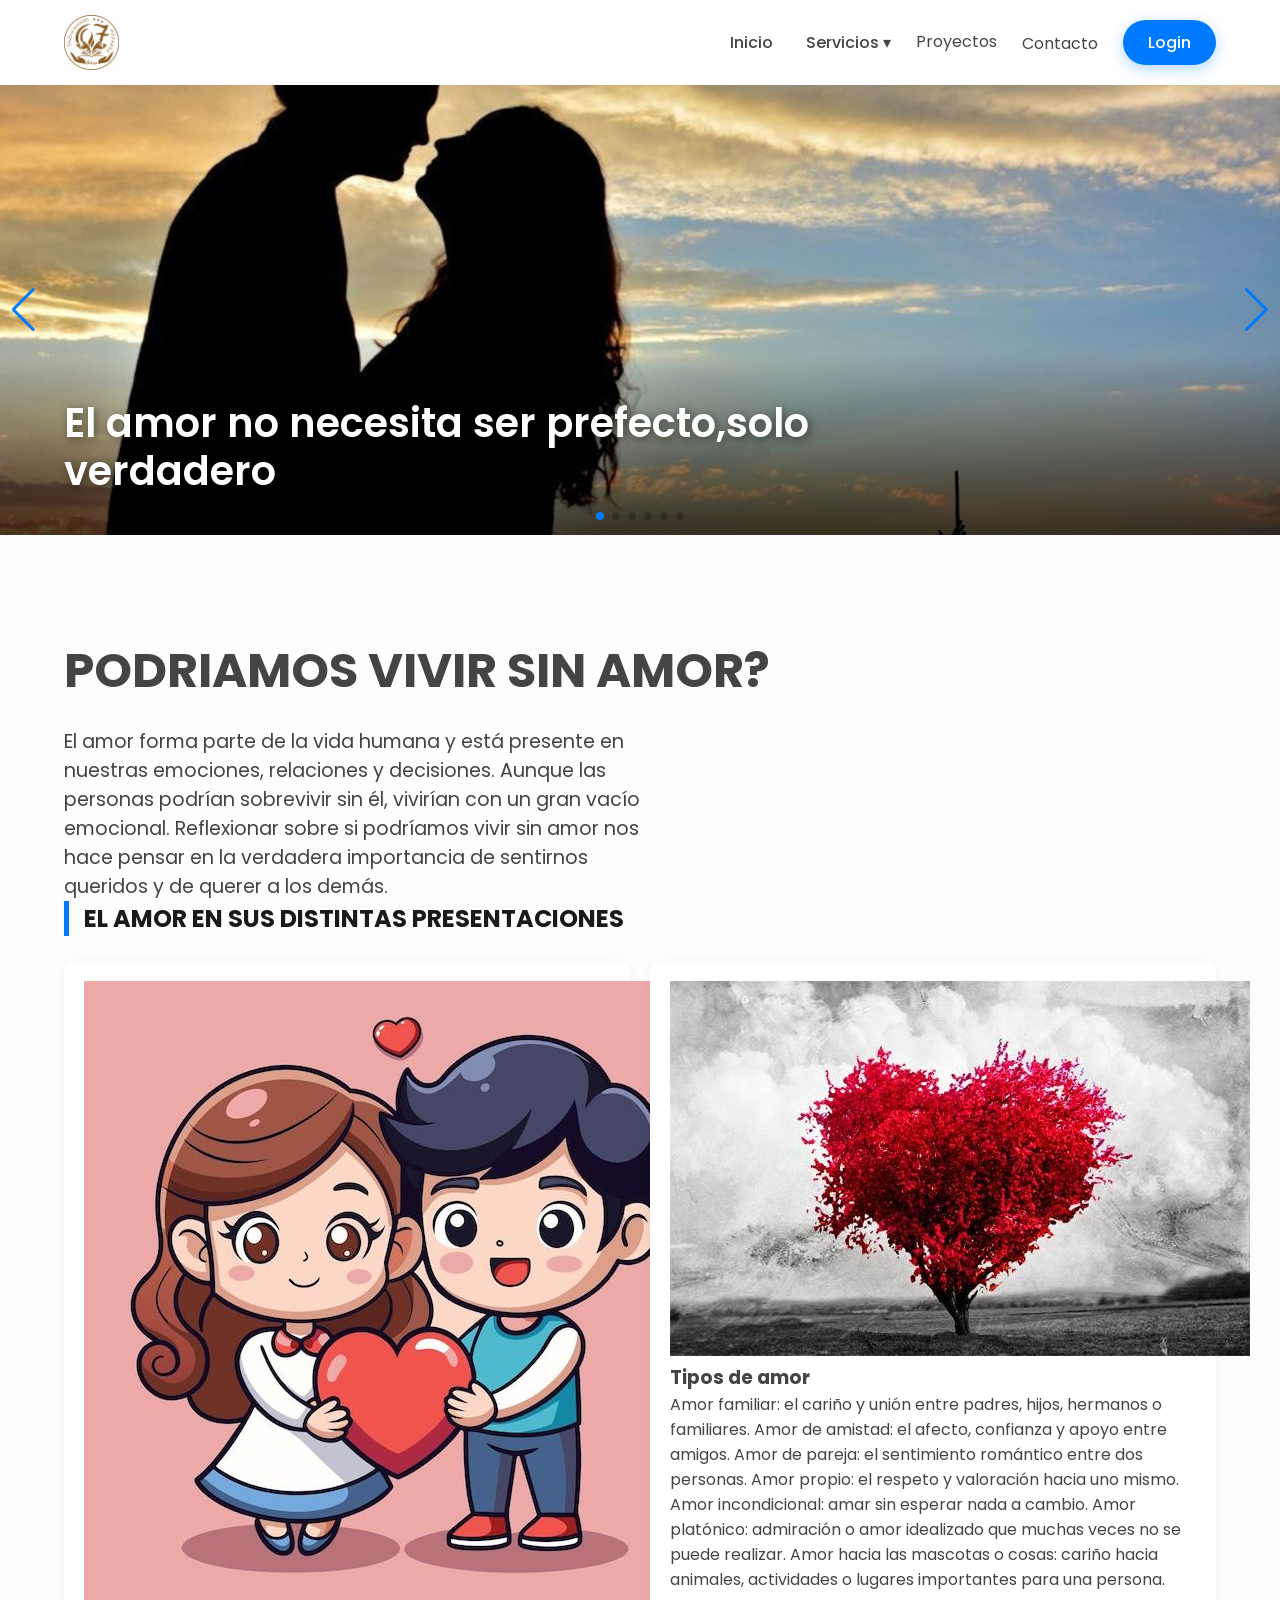
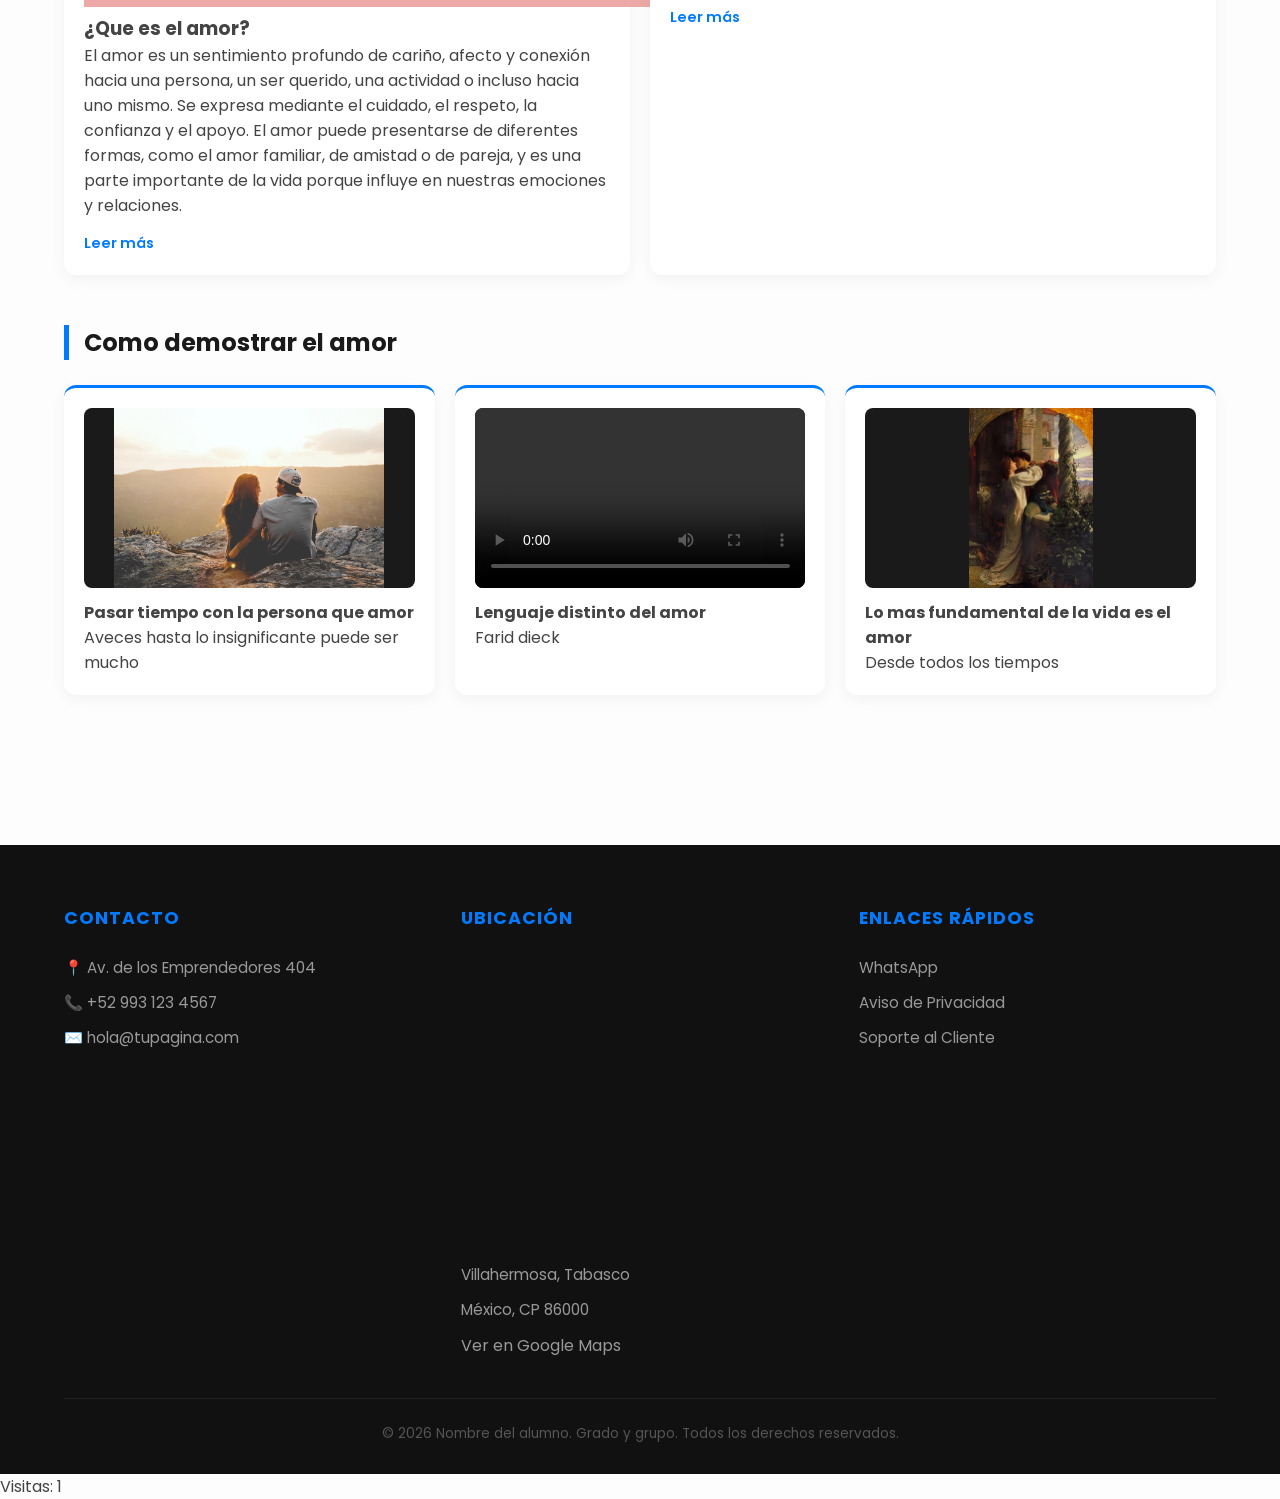
<file: index.html>
<!DOCTYPE html>
<html lang="es">
<head>
    <!-- Swiper CSS -->
<link rel="stylesheet" href="https://cdn.jsdelivr.net/npm/swiper@11/swiper-bundle.min.css" />
    <meta charset="UTF-8">
    <meta name="viewport" content="width=device-width, initial-scale=1.0">
    <title>Maquetación con divs</title>
        <!-- Google Fonts -->
    <link href="https://fonts.googleapis.com/css2?family=Poppins:wght@300;400;600&display=swap" rel="stylesheet">
    <link rel="stylesheet" href="estilos_maquetacion.css">
    <link rel="stylesheet" href="https://cdn-uicons.flaticon.com/4.0.0/uicons-solid-rounded/css/uicons-solid-rounded.css">
    <link rel="stylesheet" href="https://cdn-uicons.flaticon.com/4.0.0/uicons-solid-rounded/css/uicons-solid-rounded.css">
    <link rel='stylesheet' href='https://cdn-uicons.flaticon.com/4.0.0/uicons-solid-rounded/css/uicons-solid-rounded.css'>
    <link rel="stylesheet" href='https://cdn-uicons.flaticon.com/4.0.0/uicons-regular-rounded/css/uicons-regular-rounded.css'>
</head>
<!-- Google tag (gtag.js) -->
<script async src="https://www.googletagmanager.com/gtag/js?id=G-QSYCSPKX94"></script>
<script>
  window.dataLayer = window.dataLayer || [];
  function gtag(){dataLayer.push(arguments);}
  gtag('js', new Date());

  gtag('config', 'G-QSYCSPKX94');
</script>

<body>

    <header>
        <div class="container">
            <div class="logo">
                <!-- COLOCA TU LOGO AQUÍ -->
                <a href="index.html">
                    <img src="img/imagen prefeco.png"  alt="coloca tu logo aqui">
                </a>
            </div>

            <nav>
                <ul class="nav-menu">
                    <li><a href="index.html"><i class="fi fi-sr-star"></i>Inicio</a></li>
                    
                    <li class="dropdown">
                        <a href="#"><i class="fi fi-sr-customer-care"></i>Servicios ▾</a>
                        <ul class="dropdown-content">
                            <li><a href="#">Diseño Digital</a></li>
                            <li><a href="#">Páginas Web</a></li>
                            <li><a href="#">Mantenimiento y redes de cómputo</a></li>
                        </ul>
                    </li>
                   

                    <li><a href="index.html"><i class="fi fi-sr-nfc-slash"></i></a>Proyectos</a></li>
                    <li><a href="index.html"></a><i class="fi fi-sr-phone-plus"></i></i>Contacto</a></li>
                    <li><a href="https://castellanosluisita-ship-it.github.io/Bessie-Luisita-Castellanos-Javierr/" class="btn-login">Login</a></li>
                </ul>
            </nav>
        </div>
    </header>
<!-- Banner Principal -->
<div class="swiper mainBanner">
    <div class="swiper-wrapper">
        
        <!-- Slide 1 -->
        <div class="swiper-slide">
            <a href="tu-enlace-aqui.html" class="banner-link">
                <img src="Banner/amor1.jpg" alt="Oferta 1">
                <div class="banner-content">
                    <div class="text-box">
                        <h1>El amor no necesita ser prefecto,solo verdadero</h1>
                    </div>
                </div>
            </a>
        </div>

        <!-- Slide 2 -->
        <div class="swiper-slide">
            <a href="otro-enlace.html" class="banner-link">
                <img src="Banner/amor2.jpg" alt="Oferta 2">
                <div class="banner-content">
                    <div class="text-box">
                        <h1>El amor no cambia a las personas, solo las revela</h1>
                    </div>
                </div>
            </a>
        </div>
        <!-- Slide 3 -->
        <div class="swiper-slide">
            <a href="otro-enlace.html" class="banner-link">
                <img src="Banner/amor3.jpg" alt="Oferta 2">
                <div class="banner-content">
                    <div class="text-box">
                        <h1>El amor mas fuerte, es el que te permite ser tu</h1>
                    </div>
                </div>
            </a>
        </div>

    
    <!-- Slide 4 -->
        <div class="swiper-slide">
            <a href="tu-enlace-aqui.html" class="banner-link">
                <img src="Banner/amor4.jpg" alt="Oferta 1">
                <div class="banner-content">
                    <div class="text-box">
                        <h1>El amor no se ruega,se corresponde</h1>
                    </div>
                </div>
            </a>
        </div>
        <!-- Slide 5 -->
        <div class="swiper-slide">
            <a href="tu-enlace-aqui.html" class="banner-link">
                <img src="Banner/imagen5.jpg" alt="Oferta 1">
                <div class="banner-content">
                    <div class="text-box">
                        <h1>El corazon siempre recuerda donde se sintio querido</h1>
                    </div>
                </div>
            </a>
        </div>
        <!-- Slide 6 -->
        <div class="swiper-slide">
            <a href="tu-enlace-aqui.html" class="banner-link">
                <img src="Banner/imagen6.png" alt="Oferta 1">
                <div class="banner-content">
                    <div class="text-box">
                        <h1>A veces una mirada dice lo que una persona siente</h1>
                    </div>
                </div>
            </a>
        </div>
</div>
    <!-- Controles -->
    <div class="swiper-button-next"></div>
    <div class="swiper-button-prev"></div>
    <div class="swiper-pagination"></div>
</div>
    <main class="container" style="padding: 100px 0;">
        <h1 style="font-size: 3rem; margin-bottom: 20px;">PODRIAMOS VIVIR SIN AMOR?</h1>
        <p style="font-size: 1.2rem; max-width: 600px;">El amor forma parte de la vida humana y está presente en nuestras emociones, relaciones y decisiones. Aunque las personas podrían sobrevivir sin él, vivirían con un gran vacío emocional. Reflexionar sobre si podríamos vivir sin amor nos hace pensar en la verdadera importancia de sentirnos queridos y de querer a los demás.</p>
    
            <!-- FILA DE 2 CUADROS (Noticias Destacadas) -->
            <h2 class="titulo-seccion">EL AMOR EN SUS DISTINTAS PRESENTACIONES</h2>
            <div class="contenedor-dos">
                <div class="cuadro cuadro-grande">
                    <div img src="index.html"><img src="img/img 4.jpg"></div>
                    <h3>¿Que es el amor?</h3>
                    <p>El amor es un sentimiento profundo de cariño, afecto y conexión hacia una persona, un ser querido, una actividad o incluso hacia uno mismo. Se expresa mediante el cuidado, el respeto, la confianza y el apoyo. El amor puede presentarse de diferentes formas, como el amor familiar, de amistad o de pareja, y es una parte importante de la vida porque influye en nuestras emociones y relaciones.</p>
                    <a href="#" class="leer-mas">Leer más</a>
                </div>
                <div class="cuadro cuadro-grande">
                    <div img src="index.html"><img src="img/IMAGEN 2.jpg" ></div>
                    <h3>Tipos de amor</h3>
                    <p>Amor familiar: el cariño y unión entre padres, hijos, hermanos o familiares.
Amor de amistad: el afecto, confianza y apoyo entre amigos.
Amor de pareja: el sentimiento romántico entre dos personas.
Amor propio: el respeto y valoración hacia uno mismo.
Amor incondicional: amar sin esperar nada a cambio.
Amor platónico: admiración o amor idealizado que muchas veces no se puede realizar.
Amor hacia las mascotas o cosas: cariño hacia animales, actividades o lugares importantes para una persona.</p>
                    
                    <a href="#" class="leer-mas">Leer más</a>
                </div>
            </div>

            <!-- FILA DE 3 CUADROS (Eventos o Info Rápida) -->
            <h2 class="titulo-seccion">Como demostrar el amor</h2>
            <div class="contenedor-tres">
    <!-- Cuadro con Imagen -->
    <div class="cuadro cuadro-pequeno">
        <div class="media-container">
            <img src="img/img 5.png">
        </div>
        <h4>Pasar tiempo con la persona que amor </h4>
        <p>Aveces hasta lo insignificante puede ser mucho</p>
    </div>

    <!-- Cuadro con Video -->
    <div class="cuadro cuadro-pequeno">
        <div class="media-container">
            <video controls>
                <source src="video/video.mp4" type="video/mp4">
                Tu navegador no soporta videos.
            </video>
        </div>
        <h4>Lenguaje distinto del amor </h4>
        <p>Farid dieck</p>
    </div>

    <!-- Cuadro con Info Rápida (Solo texto si quieres) -->
    <div class="cuadro cuadro-pequeno">
        <div class="media-container">
            <img src="img/img.jpg" alt="Evento">
        </div>
        <h4>Lo mas fundamental de la vida es el amor</h4>
        <p>Desde todos los tiempos</p>
    </div>
</div>
</section>   
        
    </main>

    <footer>
        <div class="container">
            <div class="footer-grid">
                <div class="footer-col">
                    <h4>Contacto</h4>
                    <p>📍 Av. de los Emprendedores 404</p>
                    <p>📞 +52 993 123 4567</p>
                    <p>✉️ hola@tupagina.com</p>
                </div>
                <div class="footer-col">
                    <h4>Ubicación</h4>
                    <iframe src="https://www.google.com/maps/embed?pb=!1m18!1m12!1m3!1d3786.0282941136443!2d-93.21983602628326!3d18.391563373105065!2m3!1f0!2f0!3f0!3m2!1i1024!2i768!4f13.1!3m3!1m2!1s0x85ee8cd7cc8ce477%3A0xe16984e99de48f21!2sPreparatoria%20Augusto%20Hern%C3%A1ndez%20Oliv%C3%A9!5e0!3m2!1ses-419!2smx!4v1779738163582!5m2!1ses-419!2smx" width="400" height="300" style="border:0;" allowfullscreen="" loading="lazy" referrerpolicy="no-referrer-when-downgrade"></iframe>
                    <p>Villahermosa, Tabasco</p>
                    <p>México, CP 86000</p>
                    <a href="#">Ver en Google Maps</a>
                </div>
                <div class="footer-col">
                    <h4>Enlaces Rápidos</h4>
                    <ul>
                        <li><a href="https://wa.me/529331676484?text=Hola,%20me%20gustaría%20recibir%20información%20sobre%20sus%20productos%20o%20servicios."><i class="fi fi-rr-comment-dots"></i>WhatsApp</a></li>
                        <li><a href="#">Aviso de Privacidad</a></li>
                        <li><a href="#">Soporte al Cliente</a></li>
                    </ul>
                </div>
            </div>
            <div class="footer-bottom">
                &copy; 2026 Nombre del alumno. Grado y grupo. Todos los derechos reservados.
            </div>
        </div>
    </footer>
<script src="https://cdn.jsdelivr.net/npm/swiper@11/swiper-bundle.min.js"></script>
<script src="Banner.js"></script>
<script>
let visitas = localStorage.getItem("visitas");

if(visitas == null){
    visitas = 0;
}

visitas++;

localStorage.setItem("visitas", visitas);

document.write("Visitas: " + visitas);
</script>
</body>
</html>
</file>
<file: estilos_maquetacion.css>
/* --- 1. VARIABLES --- */
:root {
    --color-primario: #007bff; /* Color principal (azul) */
    --color-oscuro: #1a1a1a; /* Color oscuro para textos fuertes */
    --color-texto: #444; /* Color general del texto */
    --blanco: #ffffff; /* Color blanco */
    --sombra: 0 10px 30px rgba(0,0,0,0.1); /* Sombra suave */
    --transicion: all 0.4s cubic-bezier(0.165, 0.84, 0.44, 1); /* Animación suave */
}

/* Reset básico para quitar márgenes por defecto */
* {
    margin: 0;
    padding: 0;
    box-sizing: border-box; /* Evita que el padding rompa tamaños */
}

/* Configuración general del body */
body {
    font-family: 'Poppins', sans-serif; /* Fuente */
    background-color: #fdfdfd; /* Fondo claro */
    color: var(--color-texto); /* Color del texto */
    display: flex;
    flex-direction: column;
    min-height: 100vh; /* Para que el footer quede abajo */
}

/* Contenedor centrado */
.container {
    width: 90%;
    max-width: 1200px; /* Ancho máximo */
    margin: 0 auto; /* Centrar */
}

/* --- 2. HEADER Y LOGO --- */
header {
    background: var(--blanco); /* Fondo blanco */
    padding: 15px 0;
    box-shadow: 0 2px 15px rgba(0,0,0,0.05); /* Sombra ligera */
    position: sticky; /* Se queda fijo arriba */
    top: 0;
    z-index: 1000; /* Siempre encima */
}

/* Alinea logo y menú */
header .container {
    display: flex;
    justify-content: space-between;
    align-items: center;
}

/* CONFIGURACIÓN DEL LOGO */
.logo img {
    height: 55px; /* Tamaño del logo */
    width: auto;
    display: block;
}

/* --- 3. NAVEGACIÓN Y MENÚ --- */
.nav-menu {
    display: flex; /* Menú en fila */
    list-style: none; /* Quita viñetas */
    align-items: center;
}

/* Separación entre opciones */
.nav-menu > li {
    margin-left: 25px;
    position: relative; /* Necesario para submenú */
}

/* Estilo de enlaces */
.nav-menu a {
    text-decoration: none;
    color: var(--color-oscuro);
    font-weight: 500;
    padding: 10px 0;
    transition: var(--transicion);
    display: block;

    /* Permite alinear iconos con texto */
    display: inline-flex; 
    align-items: center; 
    gap: 8px; 
    text-decoration: none; 
    color: inherit;
}

/* Línea animada debajo del menú */
.nav-menu > li > a::after {
    content: '';
    position: absolute;
    width: 0; /* Empieza invisible */
    height: 2px;
    bottom: 0;
    left: 0;
    background-color: var(--color-primario);
    transition: var(--transicion);
}

/* Cuando pasas el mouse aparece la línea */
.nav-menu > li:hover > a::after {
    width: 100%;
}

/* Cambio de color al pasar el mouse */
.nav-menu a:hover {
    color: var(--color-primario);
}

/* --- 4. SUBMENÚ DESPLEGABLE --- */
.dropdown-content {
    position: absolute;
    top: 120%; /* Debajo del menú */
    left: -20px;
    background: var(--blanco);
    min-width: 220px;
    padding: 15px 0;
    list-style: none;
    border-radius: 12px; /* Bordes redondeados */
    box-shadow: var(--sombra);

    /* Oculto por defecto */
    opacity: 0;
    visibility: hidden;
    transform: translateY(20px); /* Baja un poco */
    transition: var(--transicion);
}

/* Mostrar el submenú al pasar el mouse */
.dropdown:hover .dropdown-content {
    opacity: 1;
    visibility: visible;
    transform: translateY(0);
}

/* Estilo de opciones del submenú */
.dropdown-content li a {
    padding: 12px 25px;
    font-size: 0.9rem;
    color: var(--color-texto);
    font-weight: 400;
}

/* Hover en submenú */
.dropdown-content li a:hover {
    background-color: #f8faff;
    color: var(--color-primario);
    padding-left: 30px; /* Se mueve a la derecha */
}

/* Botón Login resaltado */
.btn-login {
    background-color: var(--color-primario);
    color: var(--blanco) !important;
    padding: 10px 25px !important;
    border-radius: 50px; /* Forma redonda */
    box-shadow: 0 4px 15px rgba(0, 123, 255, 0.3);
}

/* Efecto hover del botón */
.btn-login:hover {
    transform: translateY(-2px); /* Se levanta */
    box-shadow: 0 6px 20px rgba(0, 123, 255, 0.4);
}

/* --- 5. RESPONSIVE --- */
@media (max-width: 850px) {

    /* Header en columna */
    header .container {
        flex-direction: column;
        gap: 20px;
    }

    /* Menú se adapta */
    .nav-menu {
        flex-wrap: wrap;
        justify-content: center;
    }

    .nav-menu li {
        margin: 5px 15px;
    }

    /* Submenú en móvil */
    .dropdown-content {
        position: static; /* Ya no flotante */
        box-shadow: none;
        opacity: 1;
        visibility: visible;
        transform: none;
        display: none; /* Oculto */
        background: #f1f1f1;
    }

    /* Mostrar al hacer hover */
    .dropdown:hover .dropdown-content {
        display: block;
    }
}

/* --- 6. FOOTER 3 COLUMNAS --- */
footer {
    background: #111;
    color: #fff;
    padding: 60px 0 30px;
    margin-top: auto; /* Empuja el footer abajo */
}

/* Grid para dividir en columnas */
.footer-grid {
    display: grid;
    grid-template-columns: repeat(auto-fit, minmax(250px, 1fr)); /* Responsive */
    gap: 40px;
    margin-bottom: 40px;
}

/* Títulos del footer */
.footer-col h4 {
    color: var(--color-primario);
    margin-bottom: 25px;
    font-size: 1.1rem;
    text-transform: uppercase;
    letter-spacing: 1px;
}

/* Texto del footer */
.footer-col p, .footer-col li {
    color: #999;
    font-size: 0.95rem;
    margin-bottom: 12px;
}

/* Quita viñetas */
.footer-col ul { 
    list-style: none; 
}

/* Enlaces del footer */
.footer-col a {
    color: #999;
    text-decoration: none;
    transition: var(--transicion);
}

/* Hover enlaces */
.footer-col a:hover {
    color: var(--blanco);
}

/* Parte inferior del footer */
.footer-bottom {
    text-align: center;
    border-top: 1px solid #222;
    padding-top: 25px;
    color: #555;
    font-size: 0.85rem;
}
/* ESTILOS CSS PARA ESTA SECCIÓN (Agrégalos a tu bloque <style>) */

    .seccion-info {
        padding: 40px 0;
    }

    .titulo-seccion {
        margin-bottom: 25px;
        color: var(--color-oscuro);
        border-left: 5px solid var(--color-primario);
        padding-left: 15px;
    }

    /* Contenedores Flexbox */
    .contenedor-dos, .contenedor-tres {
        display: flex;
        gap: 20px;
        flex-wrap: wrap; /* Para que sea responsivo */
        margin-bottom: 50px;
    }

    /* Estilo base de los cuadros */
    .cuadro {
        background: var(--blanco);
        border-radius: 12px;
        padding: 20px;
        box-shadow: 0 4px 15px rgba(0,0,0,0.05);
        transition: transform 0.3s ease;
    }

    .cuadro:hover {
        transform: translateY(-5px);
    }

    /* Tamaños específicos */
    .cuadro-grande {
        flex: 1 1 calc(50% - 20px); /* 2 cuadros por fila */
        min-width: 300px;
    }

    .cuadro-pequeno {
        flex: 1 1 calc(33.33% - 20px); /* 3 cuadros por fila */
        min-width: 250px;
        border-top: 3px solid var(--color-primario);
        align-items: center;
    }
.imagen-placeholder {
    width: 100%;
    height: auto;       /* Ya no obligamos a que mida 200px */
    overflow: hidden;
    border-radius: 8px;
    margin-bottom: 15px;
}

.imagen-placeholder img {
    width: 100%;        /* Ocupa todo el ancho disponible */
    height: auto;       /* Mantiene su proporción natural */
    display: block;
}
  
    /* Elementos internos 
    .imagen-placeholder {
        background: #eee;
        height: 150px;
        display: flex;
        align-items: center;
        justify-content: center;
        border-radius: 8px;
        margin-bottom: 15px;
        color: #888;
    }*/

    .leer-mas {
        display: inline-block;
        margin-top: 15px;
        color: var(--color-primario);
        text-decoration: none;
        font-weight: 600;
        font-size: 0.9rem;
    }
    /* Contenedor universal para fotos y videos */
.media-container {
    width: 100%;
    height: 180px;         /* Altura fija para que los 3 cuadros estén parejos */
    background-color: #1a1a1a; /* Fondo oscuro para resaltar el contenido */
    display: flex;
    align-items: center;
    justify-content: center;
    border-radius: 8px;
    margin-bottom: 12px;
    overflow: hidden;
}

/* Ajuste para que se vea TODO (Imagen) */
.media-container img {
    max-width: 100%;
    max-height: 100%;
    object-fit: contain;   /* ESTA ES LA CLAVE: No corta nada */
}

/* Ajuste para que se vea TODO (Video) */
.media-container video {
    width: 100%;
    height: 100%;
    object-fit: contain;   /* ESTA ES LA CLAVE: Muestra el video completo */
    outline: none;
}
/* --- ESTILOS DEL BANNER --- */
.mainBanner {
    width: 100%;
    height: 450px; /* Altura ideal tipo e-commerce */
    position: relative;
}

.mainBanner .swiper-slide {
    position: relative;
    overflow: hidden;
}

.mainBanner img {
    width: 100%;
    height: 100%;
    object-fit: cover; /* Ajuste perfecto de la imagen */
    object-position: center;
}

/* Capa de contenido sobre la imagen */
.banner-content {
    position: absolute;
    top: 0;
    left: 0;
    width: 100%;
    height: 100%;
    display: flex;
    align-items: center; /* Centrado vertical */
    padding-left: 10%; /* Alineado a la izquierda como ML */
    background: linear-gradient(to right, rgba(0,0,0,0.4), transparent); /* Degradado para legibilidad */
}

.text-box {
    color: white;
    max-width: 500px;
}

.text-box span {
    font-size: 0.9rem;
    font-weight: 600;
    letter-spacing: 2px;
    color: var(--color-primario);
}

.text-box h1 {
    font-size: 3rem;
    margin: 10px 0 20px;
    line-height: 1.1;
}

.btn-comprar {
    padding: 12px 30px;
    background: var(--color-primario);
    border: none;
    color: white;
    font-weight: 600;
    border-radius: 5px;
    cursor: pointer;
    transition: transform 0.3s;
}

.btn-comprar:hover {
    transform: scale(1.05);
}

/* --- RESPONSIVE --- */
@media (max-width: 768px) {
    .mainBanner { height: 300px; }
    .text-box h1 { font-size: 1.8rem; }
    .banner-content { padding-left: 5%; }
}
/* --- ESTILOS DEL BANNER --- */
.mainBanner {
    width: 100%;
    height: 450px;
    position: relative;
}

/* Hace que todo el slide sea clickable */
.banner-link {
    text-decoration: none;
    display: block;
    width: 100%;
    height: 100%;
    position: relative;
}

.mainBanner .swiper-slide {
    position: relative;
    overflow: hidden;
}

.mainBanner img {
    width: 100%;
    height: 100%;
    object-fit: cover;
    object-position: center;
    transition: transform 0.5s ease; /* Efecto zoom opcional */
}

/* Zoom suave al pasar el mouse por el banner */
.banner-link:hover img {
    transform: scale(1.05);
}

/* Capa de contenido: Alineada ABAJO a la IZQUIERDA */
.banner-content {
    position: absolute;
    top: 0;
    left: 0;
    width: 100%;
    height: 100%;
    display: flex;
    align-items: flex-end; /* Mueve el texto al fondo */
    justify-content: flex-start; /* Mueve el texto a la izquierda */
    padding: 40px 5%; /* Espacio desde los bordes */
    /* Degradado oscuro desde abajo para que el texto blanco se lea perfecto */
    background: linear-gradient(to top, rgba(0,0,0,0.7) 0%, transparent 40%);
    box-sizing: border-box;
}

.text-box {
    color: white;
    max-width: 80%;
}

.text-box h1 {
    font-size: 2.5rem;
    margin: 0;
    line-height: 1.2;
    font-weight: 600;
    /* Sombra de apoyo */
    text-shadow: 2px 2px 10px rgba(0,0,0,0.5);
}

/* --- RESPONSIVE --- */
@media (max-width: 768px) {
    .mainBanner { height: 300px; }
    .text-box h1 { font-size: 1.5rem; }
    .banner-content { padding: 20px 5%; }
     }
</file>
